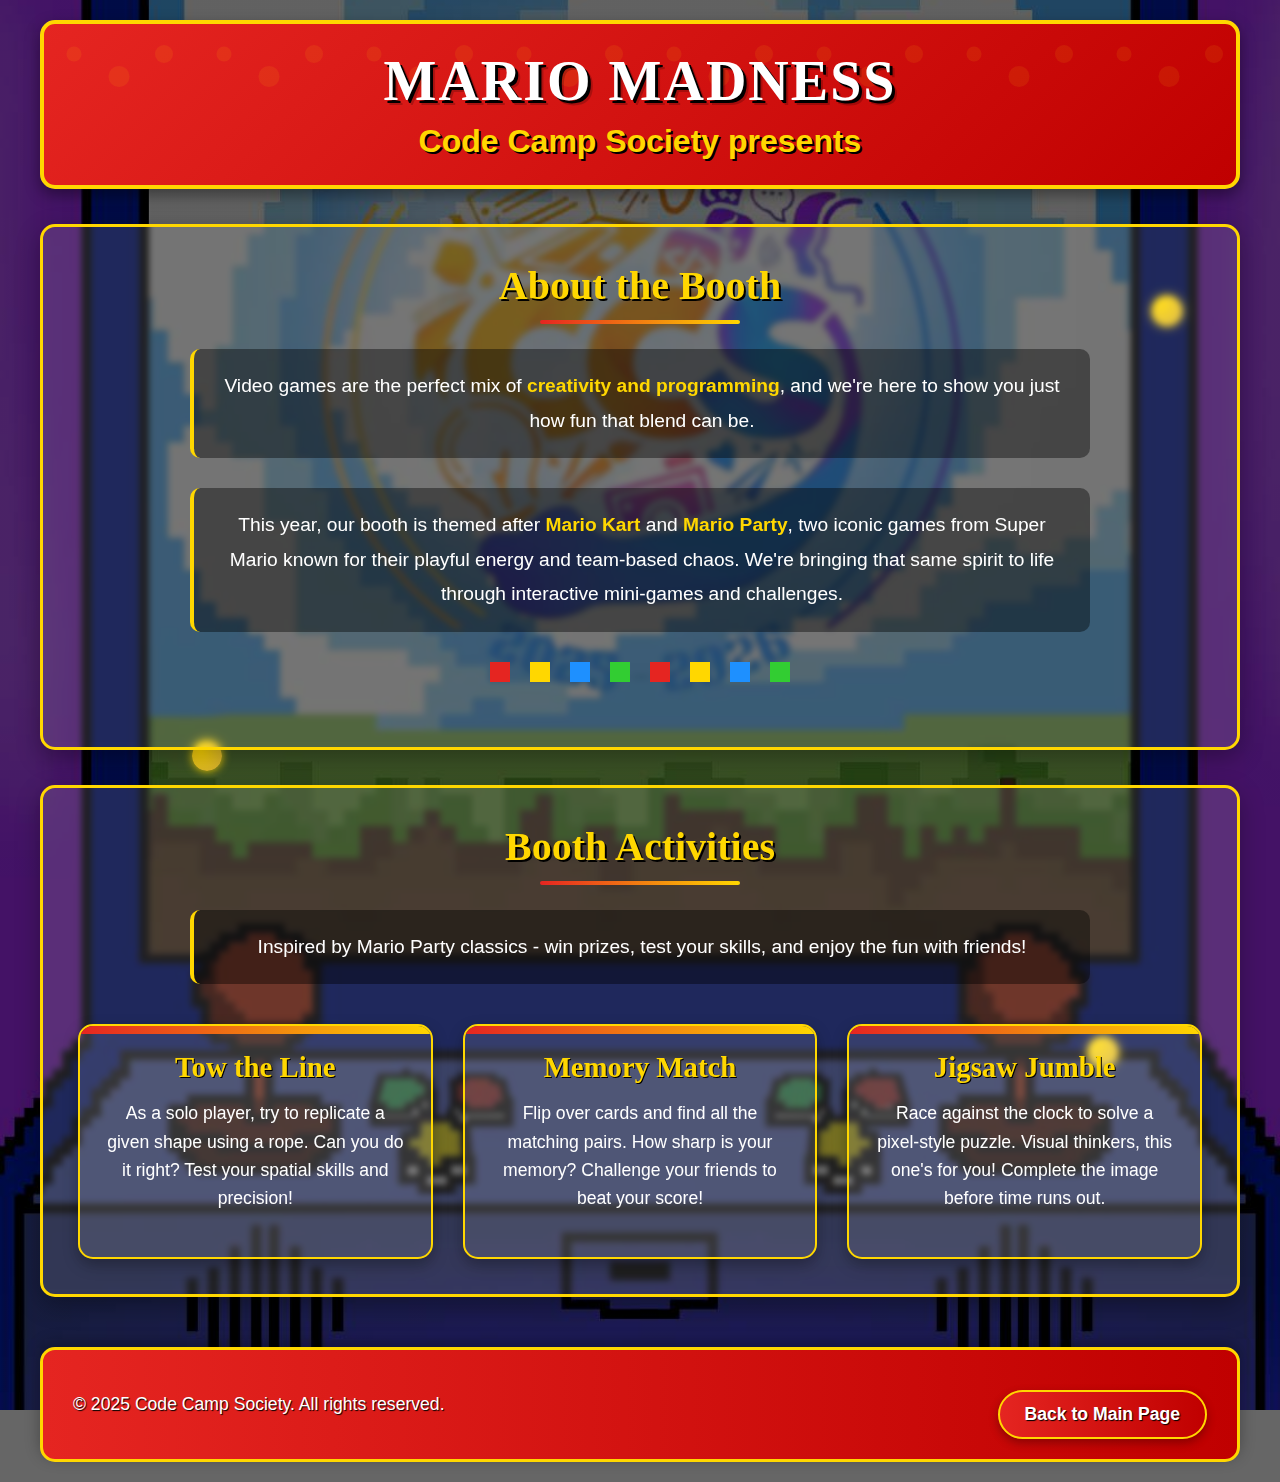
<file: mario.html>
<!DOCTYPE html>
<html lang="en">
<head>
  <meta charset="UTF-8">
  <meta name="viewport" content="width=device-width, initial-scale=1.0">
  <title>Mario Madness - Code Camp Society</title>
  <link rel="stylesheet" href="mario.css">
</head>
<body>
  <!-- Animated coins -->
  <div class="coin" style="top: 10%; left: 5%;"></div>
  <div class="coin" style="top: 20%; left: 90%; animation-delay: 0.5s;"></div>
  <div class="coin" style="top: 50%; left: 15%; animation-delay: 1s;"></div>
  <div class="coin" style="top: 70%; left: 85%; animation-delay: 1.5s;"></div>
  
  <div class="mario-container">
    <!-- Header -->
    <header class="mario-header">
      <h1>MARIO MADNESS</h1>
      <h2>Code Camp Society presents</h2>
    </header>

    <!-- About Section -->
    <section class="event-section">
      <h2 class="section-title">About the Booth</h2>
      <p class="event-description">
        Video games are the perfect mix of <span class="highlight">creativity and programming</span>, and we're here to show you just how fun that blend can be.
      </p>
      <p class="event-description">
        This year, our booth is themed after <span class="highlight">Mario Kart</span> and <span class="highlight">Mario Party</span>, two iconic games from Super Mario known for their playful energy and team-based chaos. We're bringing that same spirit to life through interactive mini-games and challenges.
      </p>

      <!-- Pixel art divider -->
      <div class="pixel-art">
        <div class="pixel red"></div>
        <div class="pixel yellow"></div>
        <div class="pixel blue"></div>
        <div class="pixel green"></div>
        <div class="pixel red"></div>
        <div class="pixel yellow"></div>
        <div class="pixel blue"></div>
        <div class="pixel green"></div>
      </div>
    </section>

    <!-- Activities Section -->
    <section class="event-section">
      <h2 class="section-title">Booth Activities</h2>
      <p class="event-description">
        Inspired by Mario Party classics - win prizes, test your skills, and enjoy the fun with friends!
      </p>

      <div class="activities-grid">
        <!-- Activity 1 -->
        <div class="activity-card">
         
          <h3 class="activity-title">Tow the Line</h3>
          <p class="activity-description">As a solo player, try to replicate a given shape using a rope. Can you do it right? Test your spatial skills and precision!</p>
        </div>

        <!-- Activity 2 -->
        <div class="activity-card">
          <h3 class="activity-title">Memory Match</h3>
          <p class="activity-description">Flip over cards and find all the matching pairs. How sharp is your memory? Challenge your friends to beat your score!</p>
        </div>

        <!-- Activity 3 -->
        <div class="activity-card">
         
          <h3 class="activity-title">Jigsaw Jumble</h3>
          <p class="activity-description">Race against the clock to solve a pixel-style puzzle. Visual thinkers, this one's for you! Complete the image before time runs out.</p>
        </div>
      </div>
    </section>

    <!-- Footer -->
    <footer class="mario-footer">
      <p>&copy; 2025 Code Camp Society. All rights reserved.</p>
      <a href="index.html" class="back-btn">Back to Main Page</a>
    </footer>
  </div>
</body>
</html>
</file>
<file: mario.css>
@font-face {
  font-family: 'Super Mario';
  src: url('https://www.fontsaddict.com/fontface/super-mario-256.ttf');
}

* {
  margin: 0;
  padding: 0;
  box-sizing: border-box;
  font-family: 'Segoe UI', Tahoma, Geneva, Verdana, sans-serif;
}

body {
  background: linear-gradient(rgba(0, 0, 0, 0.6), rgba(0, 0, 0, 0.6)), 
              url('booth bgm.jpg') center/cover fixed no-repeat;
  color: #fff;
  min-height: 100vh;
  padding: 20px;
  position: relative;
  overflow-x: hidden;
}

.mario-container {
  max-width: 1200px;
  margin: 0 auto;
}

.mario-header {
  background: linear-gradient(135deg, #E52521, #C00000);
  color: white;
  text-align: center;
  padding: 25px 20px;
  border-radius: 15px;
  margin-bottom: 30px;
  box-shadow: 0 6px 15px rgba(0, 0, 0, 0.4);
  position: relative;
  overflow: hidden;
  border: 4px solid #FFD700;
}

.mario-header::before {
  content: "";
  position: absolute;
  top: 0;
  left: 0;
  width: 100%;
  height: 100%;
  background-image: url('data:image/svg+xml;utf8,<svg xmlns="http://www.w3.org/2000/svg" viewBox="0 0 100 100"><circle cx="20" cy="20" r="5" fill="%23FFD700" opacity="0.3"/><circle cx="50" cy="35" r="7" fill="%23FFD700" opacity="0.3"/><circle cx="80" cy="20" r="6" fill="%23FFD700" opacity="0.3"/></svg>');
  background-size: 150px;
  opacity: 0.3;
}

.mario-header h1 {
  font-size: 3.5rem;
  letter-spacing: 2px;
  text-shadow: 3px 3px 0 #000, 5px 5px 0 rgba(0, 0, 0, 0.2);
  position: relative;
  font-family: 'Super Mario', 'Comic Sans MS', cursive;
  margin-bottom: 10px;
}

.mario-header h2 {
  font-size: 2rem;
  color: #FFD700;
  text-shadow: 2px 2px 0 #000;
  margin-top: 10px;
}

.event-section {
  background: rgba(255, 255, 255, 0.12); /* more transparent */
  backdrop-filter: blur(3px); /* reduced blur */
  padding: 35px;
  border-radius: 15px;
  margin: 35px 0;
  box-shadow: 0 8px 25px rgba(0, 0, 0, 0.3);
  border: 3px solid #FFD700;
}

.section-title {
  color: #FFD700;
  margin-bottom: 25px;
  text-align: center;
  font-size: 2.5rem;
  position: relative;
  padding-bottom: 15px;
  font-family: 'Super Mario', 'Comic Sans MS', cursive;
  text-shadow: 2px 2px 0 #000;
}

.section-title::after {
  content: "";
  position: absolute;
  bottom: 0;
  left: 50%;
  transform: translateX(-50%);
  width: 200px;
  height: 4px;
  background: linear-gradient(to right, #E52521, #FFD700);
  border-radius: 2px;
}

.event-description {
  font-size: 1.2rem;
  line-height: 1.8;
  margin-bottom: 20px;
  text-align: center;
  max-width: 900px;
  margin: 0 auto 30px;
  background: rgba(0, 0, 0, 0.4);
  padding: 20px;
  border-radius: 10px;
  border-left: 4px solid #FFD700;
}

.highlight {
  color: #FFD700;
  font-weight: bold;
}

.activities-grid {
  display: grid;
  grid-template-columns: repeat(auto-fit, minmax(300px, 1fr));
  gap: 30px;
  margin-top: 40px;
}

.activity-card {
  background: rgba(255, 255, 255, 0.1);
  border-radius: 15px;
  padding: 25px;
  text-align: center;
  transition: all 0.3s ease;
  box-shadow: 0 6px 15px rgba(0, 0, 0, 0.3);
  border: 2px solid #FFD700;
  position: relative;
  overflow: hidden;
}

.activity-card::before {
  content: "";
  position: absolute;
  top: 0;
  left: 0;
  width: 100%;
  height: 8px;
  background: linear-gradient(to right, #E52521, #FFD700);
}

.activity-card:hover {
  transform: translateY(-10px);
  box-shadow: 0 12px 25px rgba(0, 0, 0, 0.4);
  background: rgba(255, 255, 255, 0.15);
}

.activity-image {
  width: 100%;
  height: 200px;
  object-fit: cover;
  border-radius: 10px;
  margin-bottom: 20px;
  border: 3px solid #FFD700;
  box-shadow: 0 4px 10px rgba(0, 0, 0, 0.3);
}

.activity-title {
  color: #FFD700;
  font-size: 1.8rem;
  margin-bottom: 15px;
  font-family: 'Super Mario', 'Comic Sans MS', cursive;
  text-shadow: 1px 1px 0 #000;
}

.activity-description {
  font-size: 1.1rem;
  line-height: 1.6;
  margin-bottom: 20px;
}

.mario-footer {
  background: linear-gradient(to right, #E52521, #C00000);
  padding: 20px 30px;
  font-size: 1.1rem;
  display: flex;
  justify-content: space-between;
  align-items: center;
  margin-top: 50px;
  border-radius: 15px;
  box-shadow: 0 -4px 15px rgba(0, 0, 0, 0.3);
  color: white;
  border: 3px solid #FFD700;
}

.mario-footer p {
  font-weight: 500;
  text-shadow: 1px 1px 1px #000;
}

.back-btn {
  display: inline-block;
  background: linear-gradient(to right, #E52521, #C00000);
  color: white;
  padding: 12px 25px;
  text-decoration: none;
  border-radius: 30px;
  font-weight: 600;
  transition: all 0.3s ease;
  font-size: 1.1rem;
  border: 2px solid #FFD700;
  box-shadow: 0 4px 10px rgba(0, 0, 0, 0.3);
  margin-top: 20px;
  text-shadow: 1px 1px 1px #000;
}

.back-btn:hover {
  background: linear-gradient(to right, #C00000, #A00000);
  transform: translateY(-3px);
  box-shadow: 0 6px 15px rgba(0, 0, 0, 0.4);
}

/* Coin Animation */
.coin {
  position: absolute;
  width: 30px;
  height: 30px;
  background: radial-gradient(circle at 30% 30%, #FFD700, #D4AF37);
  border-radius: 50%;
  box-shadow: 0 0 10px #FFD700;
  animation: float 4s infinite ease-in-out;
  z-index: -1;
}

@keyframes float {
  0%, 100% { transform: translateY(0) rotate(0deg); }
  50% { transform: translateY(-20px) rotate(180deg); }
}

/* Pixel Art */
.pixel-art {
  display: flex;
  justify-content: center;
  margin: 30px 0;
  gap: 20px;
  flex-wrap: wrap;
}

.pixel {
  width: 20px;
  height: 20px;
}

.red { background-color: #E52521; }
.yellow { background-color: #FFD700; }
.blue { background-color: #1E90FF; }
.green { background-color: #32CD32; }

/* Responsive */
@media (max-width: 768px) {
  .mario-header h1 {
    font-size: 2.5rem;
  }

  .mario-header h2 {
    font-size: 1.5rem;
  }

  .event-section {
    padding: 25px 20px;
  }

  .section-title {
    font-size: 2rem;
  }

  .activities-grid {
    grid-template-columns: 1fr;
  }

  .mario-footer {
    flex-direction: column;
    gap: 15px;
    text-align: center;
  }
}
</file>
